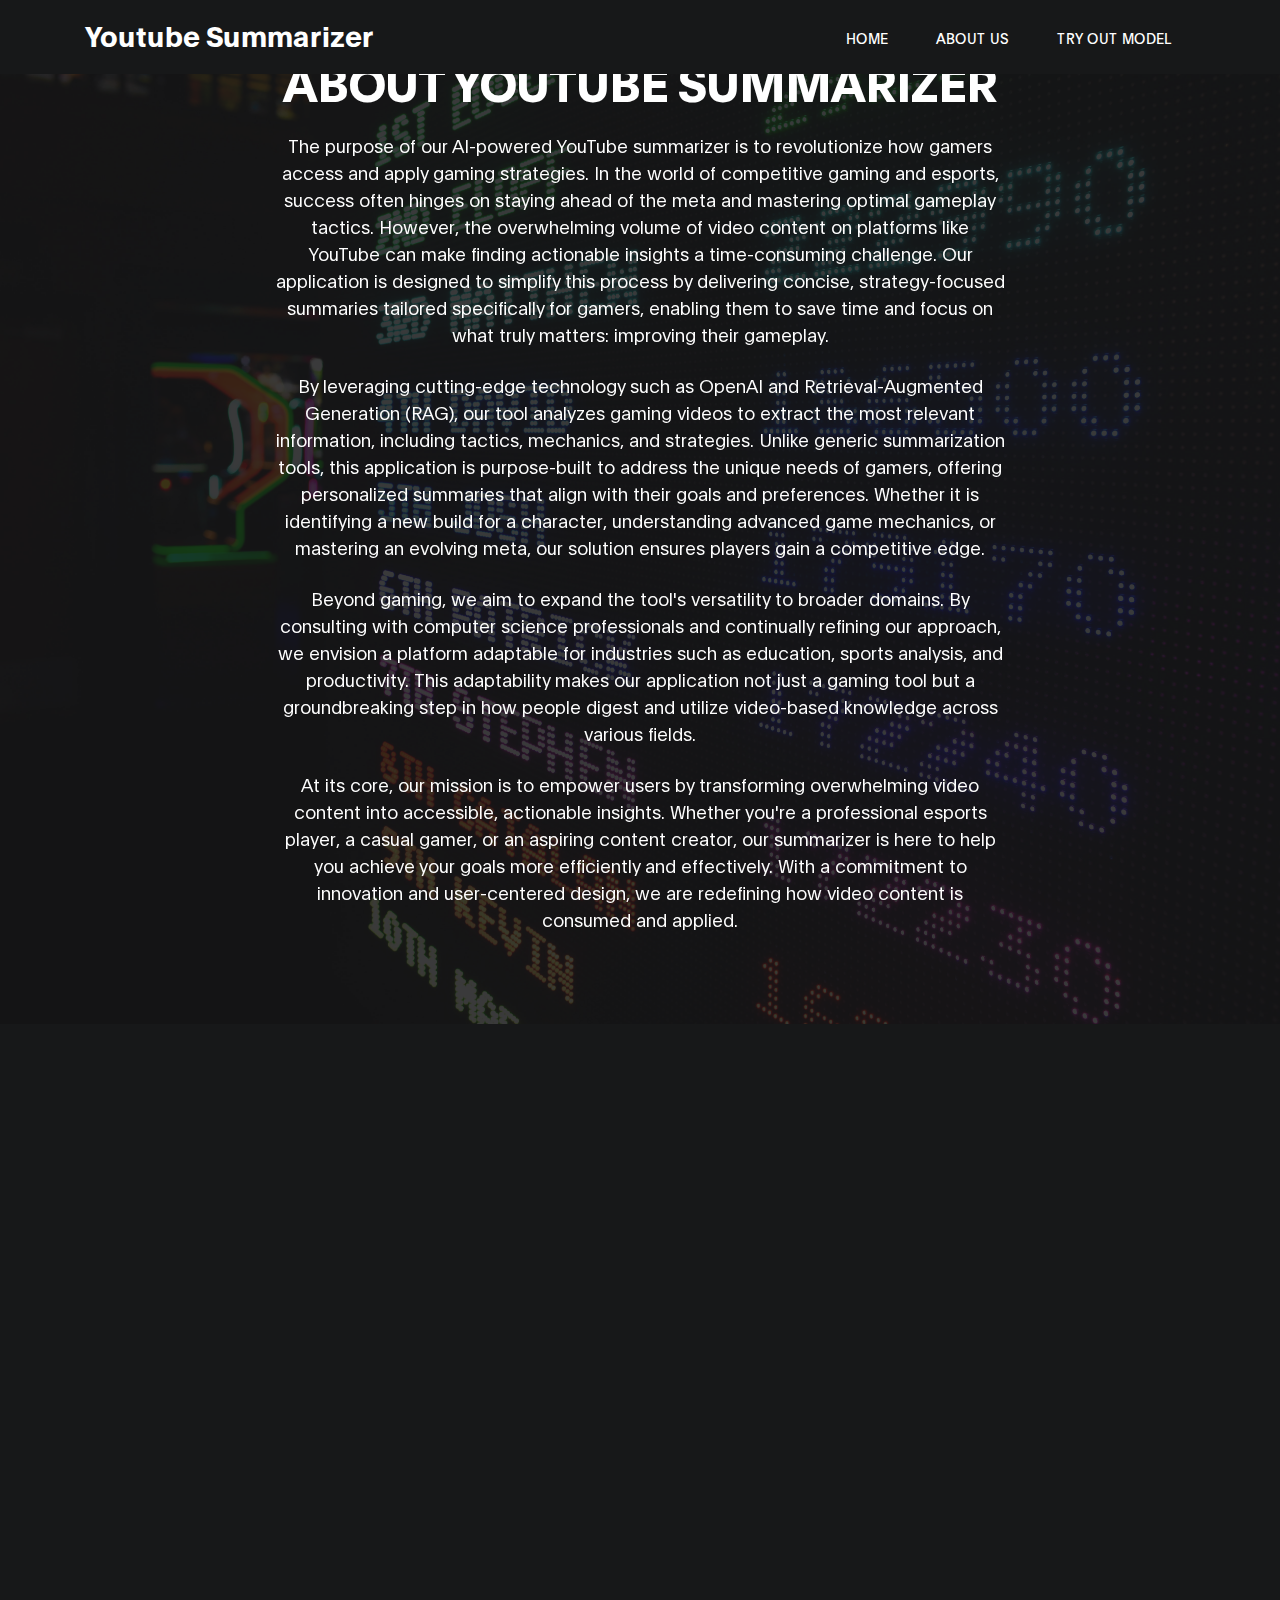
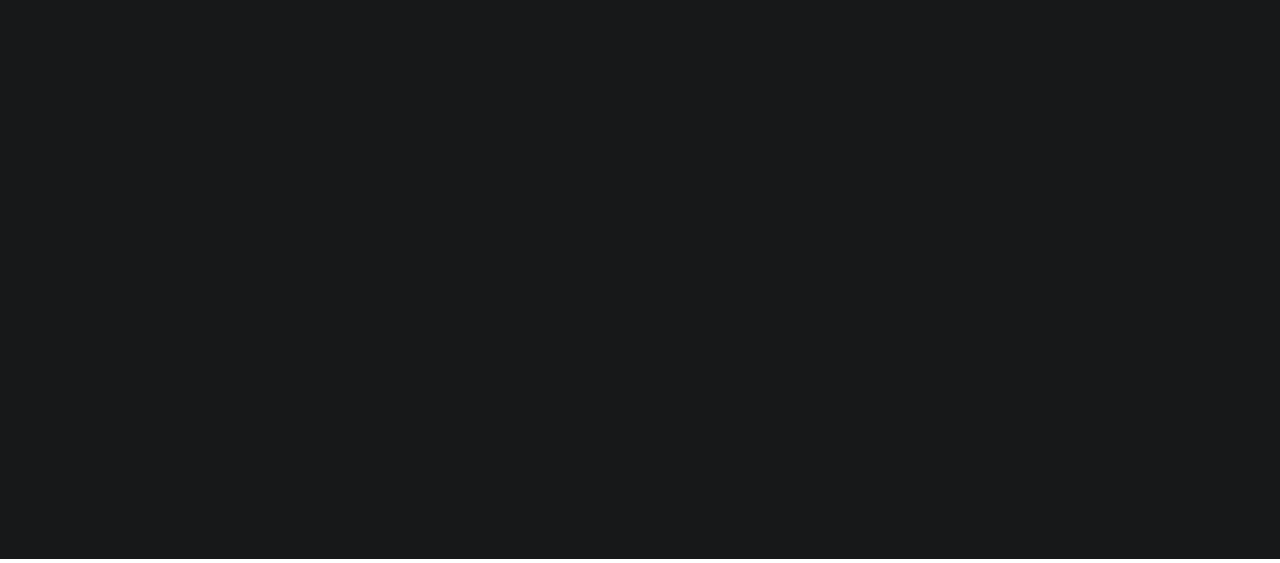
<file: public/about.html>
<!DOCTYPE html>
<html lang="en">
<head>

     <title>YouTube Summarizer</title>

     <meta charset="UTF-8">
     <meta http-equiv="X-UA-Compatible" content="IE=Edge">
     <meta name="description" content="">
     <meta name="keywords" content="">
     <meta name="author" content="">
     <meta name="viewport" content="width=device-width, initial-scale=1, maximum-scale=1">

     <link rel="stylesheet" href="css/bootstrap.min.css">
     <link rel="stylesheet" href="css/font-awesome.min.css">
     <link rel="stylesheet" href="css/aos.css">

     <!-- MAIN CSS -->
     <link rel="stylesheet" href="css/tooplate-gymso-style.css">
     <script src="main.js"></script>
<!--
Tooplate 2119 Gymso Fitness
https://www.tooplate.com/view/2119-gymso-fitness
-->
</head>
<body data-spy="scroll" data-target="#navbarNav" data-offset="50">

    <!-- MENU BAR -->
    <nav class="navbar navbar-expand-lg fixed-top">
        <div class="container">

            <a class="navbar-brand" href="index.html">Youtube Summarizer</a>

            <button class="navbar-toggler" type="button" data-toggle="collapse" data-target="#navbarNav" aria-controls="navbarNav" aria-expanded="false"
                aria-label="Toggle navigation">
                <span class="navbar-toggler-icon"></span>
            </button>

            <div class="collapse navbar-collapse" id="navbarNav">
                <ul class="navbar-nav ml-lg-auto">
                    <li class="nav-item">
                        <a href="index.html" class="nav-link smoothScroll">Home</a>
                    </li>

                    <li class="nav-item">
                        <a href="about.html" class="nav-link smoothScroll">About Us</a>
                    </li>

                    <li class="nav-item">
                        <a href="model.html" class="nav-link smoothScroll">Try Out Model</a>
                    </li>
                </ul>

            </div>

        </div>
    </nav>


     <!-- HERO -->
     <section class="hero d-flex flex-column justify-content-center align-items-center" id="home">

            <div class="bg-overlay"></div>

               <div class="container">
                    <div class="row">

                         <div class="col-lg-8 col-md-10 mx-auto col-12">
                              <div class="hero-text mt-5 text-center">

                                <h1 class="text-white" data-aos="fade-up" data-aos-delay="500">About YouTube Summarizer</h1>
                                <p class="mb-4 text-white" data-aos="fade-up" data-aos-delay="700">The purpose of our AI-powered YouTube summarizer is to 
                                    revolutionize how gamers access and apply gaming strategies. In the world of competitive gaming and esports, success 
                                    often hinges on staying ahead of the meta and mastering optimal gameplay tactics. However, the overwhelming volume of
                                     video content on platforms like YouTube can make finding actionable insights a time-consuming challenge. Our application 
                                     is designed to simplify this process by delivering concise, strategy-focused summaries tailored specifically for gamers,
                                      enabling them to save time and focus on what truly matters: improving their gameplay.
                                    </p>

                                <p class="mb-4 text-white" data-aos="fade-up" data-aos-delay="700">By leveraging cutting-edge technology such as OpenAI and 
                                    Retrieval-Augmented Generation (RAG), our tool analyzes gaming videos to extract the most relevant information, including 
                                    tactics, mechanics, and strategies. Unlike generic summarization tools, this application is purpose-built to address the 
                                    unique needs of gamers, offering personalized summaries that align with their goals and preferences. Whether it is identifying 
                                    a new build for a character, understanding advanced game mechanics, or mastering an evolving meta, our solution ensures players 
                                    gain a competitive edge.
                                </p>

                                <p class="mb-4 text-white" data-aos="fade-up" data-aos-delay="700">Beyond gaming, we aim to expand the tool's versatility to broader 
                                    domains. By consulting with computer science professionals and continually refining our approach, we envision a platform adaptable 
                                    for industries such as education, sports analysis, and productivity. This adaptability makes our application not just a gaming tool
                                     but a groundbreaking step in how people digest and utilize video-based knowledge across various fields.
                                    </p>

                                <p class="mb-4 text-white" data-aos="fade-up" data-aos-delay="700">At its core, our mission is to empower users by transforming overwhelming 
                                    video content into accessible, actionable insights. Whether you're a professional esports player, a casual gamer, or an aspiring content 
                                    creator, our summarizer is here to help you achieve your goals more efficiently and effectively. With a commitment to innovation and 
                                    user-centered design, we are redefining how video content is consumed and applied.
                                </p>

                                <a href="model.html" class="btn custom-btn mt-3" data-aos="fade-up" data-aos-delay="600">Get started</a>

                                <a href="index.html" class="btn custom-btn bordered mt-3" data-aos="fade-up" data-aos-delay="700">Home Page</a>
                              </div>
                              
                         </div>
                         
                         

                    </div>
                    
               </div>
               
     </section>

     <section class="feature">
        <div class="container">
            <div class="row">

                <div class="d-flex flex-column justify-content-center ml-lg-auto mr-lg-5 col-lg-5 col-md-6 col-12">

                    <h2 class="mb-4 text-white" data-aos="fade-up" data-aos-delay="700"> Here are some example responses from our AI tool:</h2>

                    <h6 class="mb-4 text-white" data-aos="fade-up">"How to beat Minecraft?"</h6>

                    <p data-aos="fade-up" data-aos-delay="200">In this video, the creator outlines a straightforward approach to beating Minecraft, focusing on three main stages: the Overworld, the Nether, and the End. The video specifically covers the Overworld segment, detailing steps to acquire full diamond armor, tools, and establish an iron farm for gameplay progression.
                        The first step involves gathering resources by punching trees to craft a boat. The creator emphasizes the importance of exploring bodies of water to locate shipwrecks and villages. Shipwrecks provide valuable resources like iron and diamonds, while villages are crucial for future gameplay.
                        Upon finding a village, the player is advised to loot chests for iron and food, then utilize village houses to craft stone tools. These tools will enable the player to defeat an Iron Golem, allowing them to collect iron, which is essential for creating a water bucket and shield—key items for survival.
                        The video introduces two methods to acquire emeralds: building an iron farm and creating a string duper. The iron farm involves setting up a killing chamber for Iron Golems using villagers and zombies, while the string duper allows players to generate infinite string for trading with villagers.
                        Lastly, the creator encourages players to search for a lava pool or ruined portal to gather obsidian for crafting a Nether portal, setting the stage for the next phase of the game.
                         ...</p>


                    <!-- <p data-aos="fade-up" data-aos-delay="200">This project introduces an AI-powered YouTube summarizer tailored specifically for gamers, leveraging OpenAI and Retrieval-Augmented Generation (RAG) technology.</p> -->

                    <!-- <a href="#" class="btn custom-btn bg-color mt-3" data-aos="fade-up" data-aos-delay="300" data-toggle="modal" data-target="#membershipForm">Become a member today</a> -->
                </div>

                <div class="d-flex flex-column justify-content-center ml-lg-auto mr-lg-5 col-lg-5 col-md-6 col-12">

                    <!-- <h2 class="mb-4 text-white" data-aos="fade-up" data-aos-delay="700"> Here are some example responses from our AI tool:</h2> -->
<p style="margin-bottom: 3cm;"> </p>
                    <h6 class="mb-4 text-white" data-aos="fade-up">"What is the best strength build in Elden Ring?”</h6>

                    <p data-aos="fade-up" data-aos-delay="200">The best strength build in Elden Ring emphasizes the use of powerful talismans, weapons, and spells to maximize damage output against various bosses. Key components of this build include the Claw Talisman and Raptor's Feather chest piece, which significantly enhance attack damage, potentially increasing it by over 30%. Players should also consider the S and SAR Talismans and Thor's Cracks tier to optimize damage further.

                        The Lions Claw skill, used with weapons like the Guts' Greatsword, is highlighted as an excellent pairing for maximizing damage, especially against larger enemies. For projectile options, which are limited in strength builds, using spells like the Claw Mark Seal is recommended, alongside the Smithing Shield from the DLC for its effective projectile skill.
                        
                        The Starfist weapon is noted for its fast heavy attacks and stance-breaking capabilities, making it user-friendly for beginners. The build can also incorporate spells such as Catch Flame for fire damage, Roar Regalia for area-of-effect attacks, and Pest Threads for larger bosses. Buff spells are essential for enhancing overall performance in battles.
                        
                        Overall, the strategy involves trading hits with bosses while utilizing a combination of melee attacks and spells. The build is adaptable, allowing for various configurations depending on the player's faith level, with a focus on damage output and versatility.</p>


                    <!-- <p data-aos="fade-up" data-aos-delay="200">This project introduces an AI-powered YouTube summarizer tailored specifically for gamers, leveraging OpenAI and Retrieval-Augmented Generation (RAG) technology.</p> -->

                    <!-- <a href="#" class="btn custom-btn bg-color mt-3" data-aos="fade-up" data-aos-delay="300" data-toggle="modal" data-target="#membershipForm">Become a member today</a> -->
                </div>

            </div>
        </div>
    </section>
     




    </section>

     <!-- SCRIPTS -->
     <script src="js/jquery.min.js"></script>
     <script src="js/bootstrap.min.js"></script>
     <script src="js/aos.js"></script>
     <script src="js/smoothscroll.js"></script>
     <script src="js/custom.js"></script>

</body>
</html>
</file>
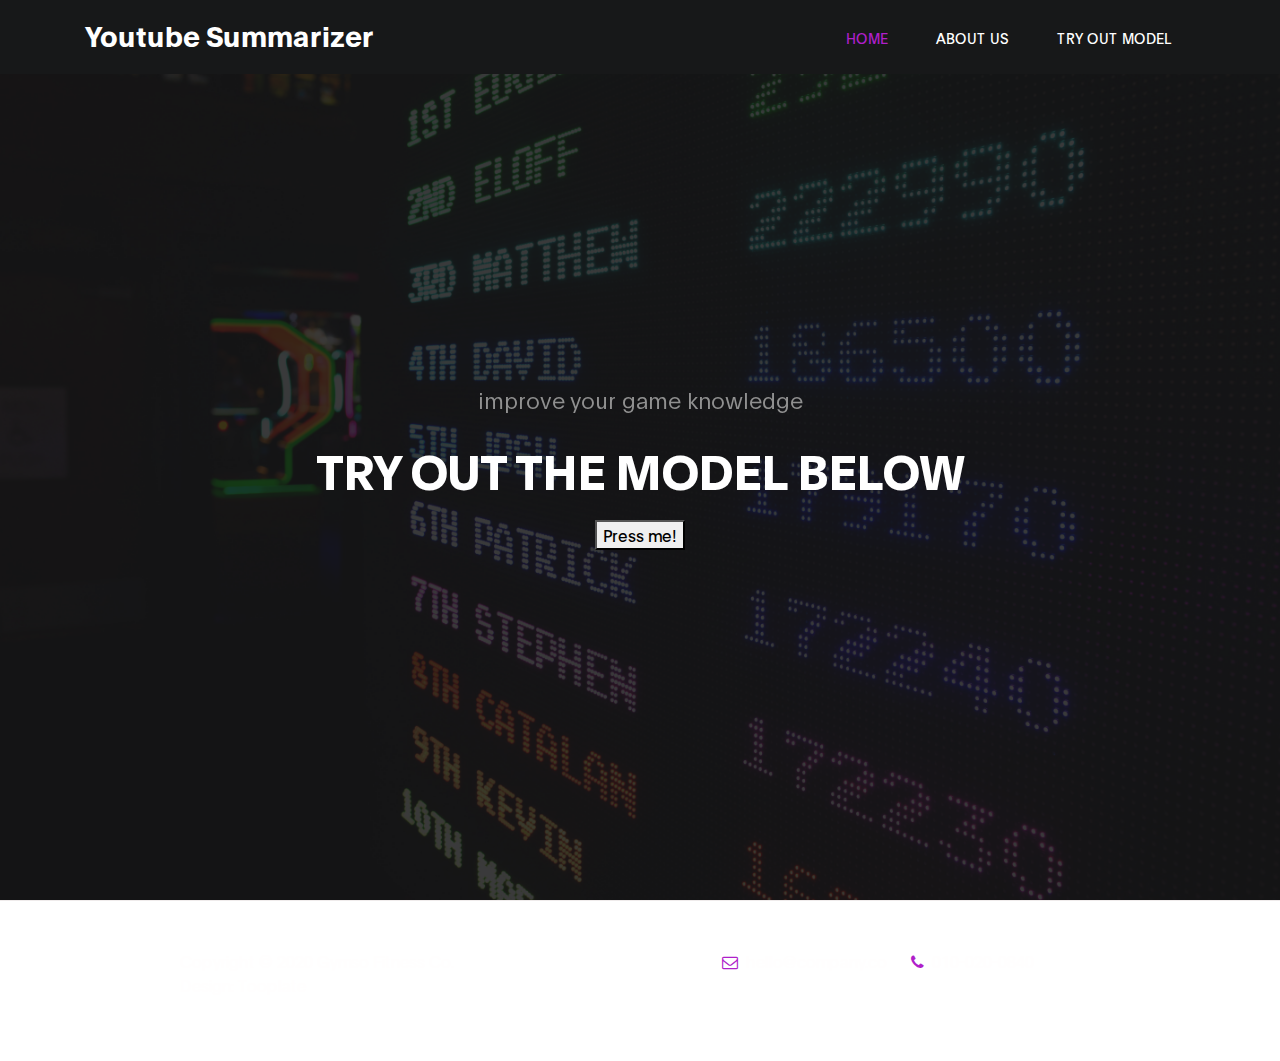
<file: public/model.html>
<!DOCTYPE html>
<html lang="en">
<head>

     <title>Gymso Fitness HTML Template</title>

     <meta charset="UTF-8">
     <meta http-equiv="X-UA-Compatible" content="IE=Edge">
     <meta name="description" content="">
     <meta name="keywords" content="">
     <meta name="author" content="">
     <meta name="viewport" content="width=device-width, initial-scale=1, maximum-scale=1">

     <link rel="stylesheet" href="css/bootstrap.min.css">
     <link rel="stylesheet" href="css/font-awesome.min.css">
     <link rel="stylesheet" href="css/aos.css">

     <!-- MAIN CSS -->
     <link rel="stylesheet" href="css/tooplate-gymso-style.css">
<!--
Tooplate 2119 Gymso Fitness
https://www.tooplate.com/view/2119-gymso-fitness
-->
</head>
<body data-spy="scroll" data-target="#navbarNav" data-offset="50">

    <!-- MENU BAR -->
    <nav class="navbar navbar-expand-lg fixed-top">
        <div class="container">

            <a class="navbar-brand" href="index.html">Youtube Summarizer</a>

            <button class="navbar-toggler" type="button" data-toggle="collapse" data-target="#navbarNav" aria-controls="navbarNav" aria-expanded="false"
                aria-label="Toggle navigation">
                <span class="navbar-toggler-icon"></span>
            </button>

            <div class="collapse navbar-collapse" id="navbarNav">
                <ul class="navbar-nav ml-lg-auto">
                    <li class="nav-item">
                        <a href="#home" class="nav-link smoothScroll">Home</a>
                    </li>

                    <li class="nav-item">
                        <a href="#about" class="nav-link smoothScroll">About Us</a>
                    </li>

                    <li class="nav-item">
                        <a href="model.html" class="nav-link smoothScroll">Try Out Model</a>
                    </li>
                </ul>

                <!-- <ul class="social-icon ml-lg-3">
                    <li><a href="https://fb.com/tooplate" class="fa fa-facebook"></a></li>
                    <li><a href="#" class="fa fa-twitter"></a></li>
                    <li><a href="#" class="fa fa-instagram"></a></li>
                </ul> -->
            </div>

        </div>
    </nav>


     <!-- HERO -->
     <section class="hero d-flex flex-column justify-content-center align-items-center" id="home">

            <div class="bg-overlay"></div>

               <div class="container">
                    <div class="row">

                         <div class="col-lg-8 col-md-10 mx-auto col-12">
                              <div class="hero-text mt-5 text-center">

                                    <h6 data-aos="fade-up" data-aos-delay="300">improve your game knowledge</h6>

                                    <h1 class="text-white" data-aos="fade-up" data-aos-delay="500">Try Out The Model Below</h1>
                                   
                                    <button type="button" id="predict-button">Press me!</button>
                                    <p id="uploadMessage"></p>
                              </div>
                         </div>

                    </div>
               </div>
     </section>



     <!-- FOOTER -->
     <footer class="site-footer">
          <div class="container">
               <div class="row">

                    <div class="ml-auto col-lg-4 col-md-5">
                        <p class="copyright-text">Copyright &copy; 2020 Gymso Fitness Co.
                        
                        <br>Design: <a href="https://www.tooplate.com">Tooplate</a></p>
                    </div>

                    <div class="d-flex justify-content-center mx-auto col-lg-5 col-md-7 col-12">
                        <p class="mr-4">
                            <i class="fa fa-envelope-o mr-1"></i>
                            <a href="#">hello@company.co</a>
                        </p>

                        <p><i class="fa fa-phone mr-1"></i> 010-020-0840</p>
                    </div>
                    
               </div>
          </div>
     </footer>

    <!-- Modal -->
    <div class="modal fade" id="membershipForm" tabindex="-1" role="dialog" aria-labelledby="membershipFormLabel" aria-hidden="true">
      <div class="modal-dialog" role="document">

        <div class="modal-content">
          <div class="modal-header">

            <h2 class="modal-title" id="membershipFormLabel">Membership Form</h2>

            <button type="button" class="close" data-dismiss="modal" aria-label="Close">
              <span aria-hidden="true">&times;</span>
            </button>
          </div>

          <div class="modal-body">
            <form class="membership-form webform" role="form">
                <input type="text" class="form-control" name="cf-name" placeholder="John Doe">

                <input type="email" class="form-control" name="cf-email" placeholder="Johndoe@gmail.com">

                <input type="tel" class="form-control" name="cf-phone" placeholder="123-456-7890" pattern="[0-9]{3}-[0-9]{3}-[0-9]{4}" required>

                <textarea class="form-control" rows="3" name="cf-message" placeholder="Additional Message"></textarea>

                <button type="submit" class="form-control" id="submit-button" name="submit">Submit Button</button>
 
                <div class="custom-control custom-checkbox">
                    <input type="checkbox" class="custom-control-input" id="signup-agree">
                    <label class="custom-control-label text-small text-muted" for="signup-agree">I agree to the <a href="#">Terms &amp;Conditions</a>
                    </label>
                </div>
            </form>
          </div>

          <div class="modal-footer"></div>

        </div>
      </div>
    </div>





     <!-- SCRIPTS -->
     <script src="js/jquery.min.js"></script>
     <script src="js/bootstrap.min.js"></script>
     <script src="js/aos.js"></script>
     <script src="js/smoothscroll.js"></script>
     <script src="js/custom.js"></script>
     <script src="main.js"></script>

</body>
</html>
</file>
<file: public/css/tooplate-gymso-style.css>
/*

Tooplate 2119 Gymso Fitness

https://www.tooplate.com/view/2119-gymso-fitness

*/

  @font-face {
      font-family: 'Plain';
      src: url('../fonts/Plain-Regular.woff2') format('woff2'),
          url('../fonts/Plain-Regular.woff') format('woff');
      font-weight: normal;
      font-style: normal;
  }

  @font-face {
      font-family: 'Plain';
      src: url('../fonts/Plain-Light.woff2') format('woff2'),
          url('../fonts/Plain-Light.woff') format('woff');
      font-weight: 300;
      font-style: normal;
  }

  @font-face {
      font-family: 'Plain';
      src: url('../fonts/Plain-Bold.woff2') format('woff2'),
          url('../fonts/Plain-Bold.woff') format('woff');
      font-weight: bold;
      font-style: normal;
  }

  :root {
    --primary-color:        #b01fca;
    --white-color:          #ffffff;
    --dark-color:           #171819;
    --about-bg-color:       #f9f9f9;

    --gray-color:           #909090;
    --link-color:           #404040;
    --p-color:              #fffefe;

    --base-font-family:     'Plain', sans-serif;
    --font-weight-bold:     bold;
    --font-weight-normal:   normal;
    --font-weight-light:    300;
    --font-weight-thin:     100;

    --h1-font-size:         48px;
    --h2-font-size:         36px;
    --h3-font-size:         28px;
    --h4-font-size:         24px;
    --h5-font-size:         22px;
    --h6-font-size:         22px;
    --p-font-size:          18px;
    --base-font-size:       16px;
    --menu-font-size:       14px;

    --border-radius-large:  100%;
    --border-radius-small:  2px;
  }


  body {
    background: var(--white-color);
    font-family: var(--base-font-family);
  }


  /*---------------------------------------
     TYPOGRAPHY              
  -----------------------------------------*/

  h1,h2,h3,h4,h5,h6 {
    font-weight: var(--font-weight-thin);
    line-height: normal;
  }

  h1 {
    font-size: var(--h1-font-size);
    font-weight: var(--font-weight-bold);
    letter-spacing: -1px;
    text-transform: uppercase;
    margin: 20px 0;
  }

  h2 {
    font-size: var(--h2-font-size);
    font-weight: var(--font-weight-bold);
    letter-spacing: -2px;
  }

  h3 {
    font-size: var(--h3-font-size);
    font-weight: var(--font-weight-bold);
    letter-spacing: -1px;
    margin: 0;
  }

  h4 {
    font-size: var(--h4-font-size);
  }

  h5 {
    font-size: var(--h5-font-size);
  }

  h6 {
    color: var(--gray-color);
    font-size: var(--h6-font-size);
    line-height: inherit;
    margin: 0;
  }

  p {
    color: var(--p-color);
    font-size: var(--p-font-size);
    font-weight: var(--font-weight-light);
    line-height: 1.5em;
  }

  b, 
  strong {
    font-weight: var(--font-weight-bold);
    letter-spacing: 0;
  }

  .section {
    padding: 7rem 0;
  }


  /* BUTTON */

  .custom-btn {
    background: transparent;
    border-radius: var(--border-radius-small);
    padding: 14px 24px;
    color: var(--white-color);
    font-size: var(--menu-font-size);
    font-weight: var(--font-weight-normal);
    text-transform: uppercase;
    letter-spacing: 0.5px;
    white-space: nowrap;
    transition: all 0.3s ease;
  }

  .custom-btn:hover {
    color: var(--primary-color);
  }

  .custom-btn:focus {
    box-shadow: none;
  }

  .custom-btn.bordered:hover,
  .custom-btn.bordered:focus,

  .custom-btn.bg-color:hover,
  .custom-btn.bg-color:focus {
    background: var(--white-color);
    border-color: transparent;
    color: var(--primary-color);
  }

  .bordered {
    border: 1px solid var(--primary-color);
    color: var(--primary-color);
  }

  .bg-color {
    background: var(--primary-color);
    color: var(--white-color);
  }



  /*---------------------------------------
     GENERAL               
  -----------------------------------------*/

  * {
    -webkit-box-sizing: border-box;
    -moz-box-sizing: border-box;
    box-sizing: border-box;
  }

  *::before,
  *::after {
    -webkit-box-sizing: border-box;
    -moz-box-sizing: border-box;
    box-sizing: border-box;
  }

  a {
    color: var(--link-color);
    font-weight: normal;
    text-decoration: none;
    transition: all 0.3s ease;
  }

  a:hover, 
  a:active, 
  a:focus {
    color: var(--primary-color);
    outline: none;
    text-decoration: none;
  }


  /* BG OVERLAY */

  .bg-overlay {
    background: var(--dark-color);
    position: absolute;
    top: 0;
    right: 0;
    bottom: 0;
    left: 0;
    width: 100%;
    height: 100%;
    opacity: 0.85;
  }


  /*---------------------------------------
     MODAL              
  -----------------------------------------*/

  .modal-content {
    padding: 2rem 3rem;
  }

  .modal-header,
  .modal-body,
  .modal-footer {
    border: 0;
    padding: 0;
  }

  .membership-form a {
    color: var(--primary-color);
  }


  /*---------------------------------------
    FEATURE          
  -----------------------------------------*/

  .feature {
    background: var(--dark-color);
    padding: 5rem 0;
  }


  /*---------------------------------------
     MENU             
  -----------------------------------------*/

  .navbar {
    background: var(--dark-color);
    padding: 1rem;
  }

  .navbar-expand-lg .navbar-nav .nav-link {
    padding-right: 1.5rem;
    padding-left: 1.5rem;
  }

  .navbar-brand {
    color: var(--white-color);
    font-size: var(--h3-font-size);
    font-weight: var(--font-weight-bold);
    line-height: normal;
    padding-top: 0;
  }

  .nav-item .nav-link {
    display: block;
    color: var(--white-color);
    font-size: var(--menu-font-size);
    font-weight: var(--font-weight-normal);
    text-transform: uppercase;
    padding: 2px 6px;
  }

  .nav-item .nav-link.active,
  .nav-item .nav-link:hover {
    color: var(--primary-color);
  }

  .navbar .social-icon li a {
    color: var(--white-color);
  }

  .navbar-toggler {
    border: 0;
    padding: 0;
    cursor: pointer;
    margin: 0 10px 0 0;
    width: 30px;
    height: 35px;
    outline: none;
  }

  .navbar-toggler:focus {
    outline: none;
  }

  .navbar-toggler[aria-expanded="true"] .navbar-toggler-icon {
    background: transparent;
  }

  .navbar-toggler[aria-expanded="true"] .navbar-toggler-icon::before,
  .navbar-toggler[aria-expanded="true"] .navbar-toggler-icon::after {
    transition: top 300ms 50ms ease, -webkit-transform 300ms 350ms ease;
    transition: top 300ms 50ms ease, transform 300ms 350ms ease;
    transition: top 300ms 50ms ease, transform 300ms 350ms ease, -webkit-transform 300ms 350ms ease;
    top: 0;
  }

  .navbar-toggler[aria-expanded="true"] .navbar-toggler-icon::before {
    transform: rotate(45deg);
  }

  .navbar-toggler[aria-expanded="true"] .navbar-toggler-icon::after {
    transform: rotate(-45deg);
  }

  .navbar-toggler .navbar-toggler-icon {
    background: var(--primary-color);
    transition: background 10ms 300ms ease;
    display: block;
    width: 30px;
    height: 2px;
    position: relative;
  }

  .navbar-toggler .navbar-toggler-icon::before,
  .navbar-toggler .navbar-toggler-icon::after {
    transition: top 300ms 350ms ease, -webkit-transform 300ms 50ms ease;
    transition: top 300ms 350ms ease, transform 300ms 50ms ease;
    transition: top 300ms 350ms ease, transform 300ms 50ms ease, -webkit-transform 300ms 50ms ease;
    position: absolute;
    right: 0;
    left: 0;
    background: var(--primary-color);
    width: 30px;
    height: 2px;
    content: '';
  }

  .navbar-toggler .navbar-toggler-icon::before {
    top: -8px;
  }

  .navbar-toggler .navbar-toggler-icon::after {
    top: 8px;
  }

  /*---------------------------------------
     HERO              
  -----------------------------------------*/

  .hero {
    background-image: url('../images/arcade-backdrop.jpg');
    background-size: cover;
    background-position: top;
    background-repeat: no-repeat;
    vertical-align: middle;
    min-height: 100vh;
    position: relative;
  }


  /*---------------------------------------
     CLASS               
  -----------------------------------------*/

  .class-info {
    background: var(--white-color);
    box-shadow: 6px 0 38px rgba(20,20,20,0.10);
    border-radius: 0 0 2px 2px;
    padding: 1rem 2rem;
    position: relative;
  }

  .class-info img {
    border-radius: 2px 2px 0 0;
  }

  .class-info strong {
    color: var(--gray-color);
  }

  .class-price {
    background: var(--primary-color);
    border-radius: var(--border-radius-large);
    color: var(--white-color);
    font-weight: var(--font-weight-bold);
    display: block;
    position: absolute;
    top: 2rem;
    right: 2rem;
    width: 3.5rem;
    height: 3.5rem;
    line-height: 3.5rem;
    text-align: center;
  }


  /*---------------------------------------
     SCHEDULE             
  -----------------------------------------*/

  .schedule {
    background: var(--dark-color);
  }

  .schedule-table {
    display: table;
    border: 0;
    text-align: center;
  }

  .schedule-table strong,
  .schedule-table span {
    display: block;
    text-align: center;
  }

  .schedule-table strong {
    color: var(--white-color);
  }

  .schedule-table span {
    color: var(--gray-color);
  }

  .schedule-table span,
  .schedule-table small {
    font-size: var(--menu-font-size);
    text-transform: uppercase;
  }

  .schedule-table small {
    position: relative;
    top: 10px;
  }

  .table .thead-light th,
  .schedule-table tr td:first-child {
    background: var(--primary-color);
    border: 1px solid #212122;
    color: var(--white-color);
  }

  .schedule-table .thead-light th {
    border-bottom: 0;
    text-transform: uppercase;
  }

  .table-bordered td, 
  .table-bordered th {
    border: 1px solid #212122;
  }

  .table-bordered td {
    padding-bottom: 22px;
  }

  .table td, .table th {
    padding: 1rem;
  }


  /*---------------------------------------
      ABOUT & TEAM            
  -----------------------------------------*/

  .about {
    background: var(--about-bg-color);
  }

  .about-working-hours {
    border-left: 2px solid;
    padding-left: 3.5rem;
  }

  .about-working-hours strong {
    color: var(--white-color);
    opacity: 0.85;
  }

  .team-thumb {
    position: relative;
  }

  .team-info {
    background: var(--white-color);
    border-radius: 0 0 2px 2px;
    box-shadow: 6px 0 38px rgba(20,20,20,0.10);
    padding: 20px;
    position: relative;
  }

  .team-info span {
    font-weight: var(--font-weight-light);
    opacity: 0.85;
  }

  .team-info .social-icon {
    position: absolute;
    top: 10px;
    right: 20px;
  }

  .team-info .social-icon li {
    display: block;
  }


  /*---------------------------------------
     CONTACT              
  -----------------------------------------*/

  .webform input,
  button#submit-button {
    height: calc(2.25rem + 20px);
  }

  .form-control {
    border-radius: var(--border-radius-small);
    margin: 1.3rem 0;
  }

  .form-control:focus {
    box-shadow: none;
    border-color: var(--dark-color);
  }

  button#submit-button {
    background: var(--dark-color);
    border-color: transparent;
    color: var(--white-color);
    cursor: pointer;
    transition: all 0.3s ease;
  }

  button#submit-button:hover {
    background: var(--primary-color);
  }

  .contact h2 + p {
    max-width: 90%;
  }

  .google-map {
    border-top: 1px solid #efebeb;
    margin-top: 2.5rem;
    padding-top: 2.5rem;
  }

  .google-map iframe {
    width: 100%;
  }


  /*---------------------------------------
     FOOTER              
  -----------------------------------------*/

  .site-footer {
    border-top: 1px solid #efebeb;
    padding: 3rem 0;
  }

  .site-footer a {
    color: var(--p-color);
    font-weight: var(--font-weight-light);
  }

  .site-footer p {
    font-size: var(--base-font-size);
  }

  .contact .fa,
  .site-footer .fa {
    color: var(--primary-color);
  }


  /*---------------------------------------
     SOCIAL ICON              
  -----------------------------------------*/

  .social-icon {
    position: relative;
    padding: 0;
    margin: 5px 0 0 0;
  }

  .social-icon li {
    display: inline-block;
    list-style: none;
  }

  .social-icon li a {
    text-decoration: none;
    display: inline-block;
    color: var(--p-color);
    font-size: var(--p-font-size);
    font-weight: var(--font-weight-bold);
    margin: 5px 10px;
    text-align: center;
  }

  .social-icon li a:hover {
    color: var(--primary-color);
  }


  /*---------------------------------------
     RESPONSIVE STYLES              
  -----------------------------------------*/

  @media screen and (max-width: 992px) {

    .section {
      padding: 5rem 0;
    }

    .nav-item .nav-link {
      padding: 6px;
    }

    .navbar .social-icon {
      margin-top: 22px;
    }

    .navbar-collapse,
    .site-footer {
      text-align: center;
    }

    .schedule-table {
      display: block;
    }

    .modal-content {
      padding: 2rem;
    }
  }

  @media screen and (max-width: 767px) {

    h1 {
      font-size: 38px;
    }

    .about-working-hours {
      border-left: 0;
      padding: 22px 0 0 0;
    }

    .contact h2 span {
      display: block;
    }
  }
</file>
